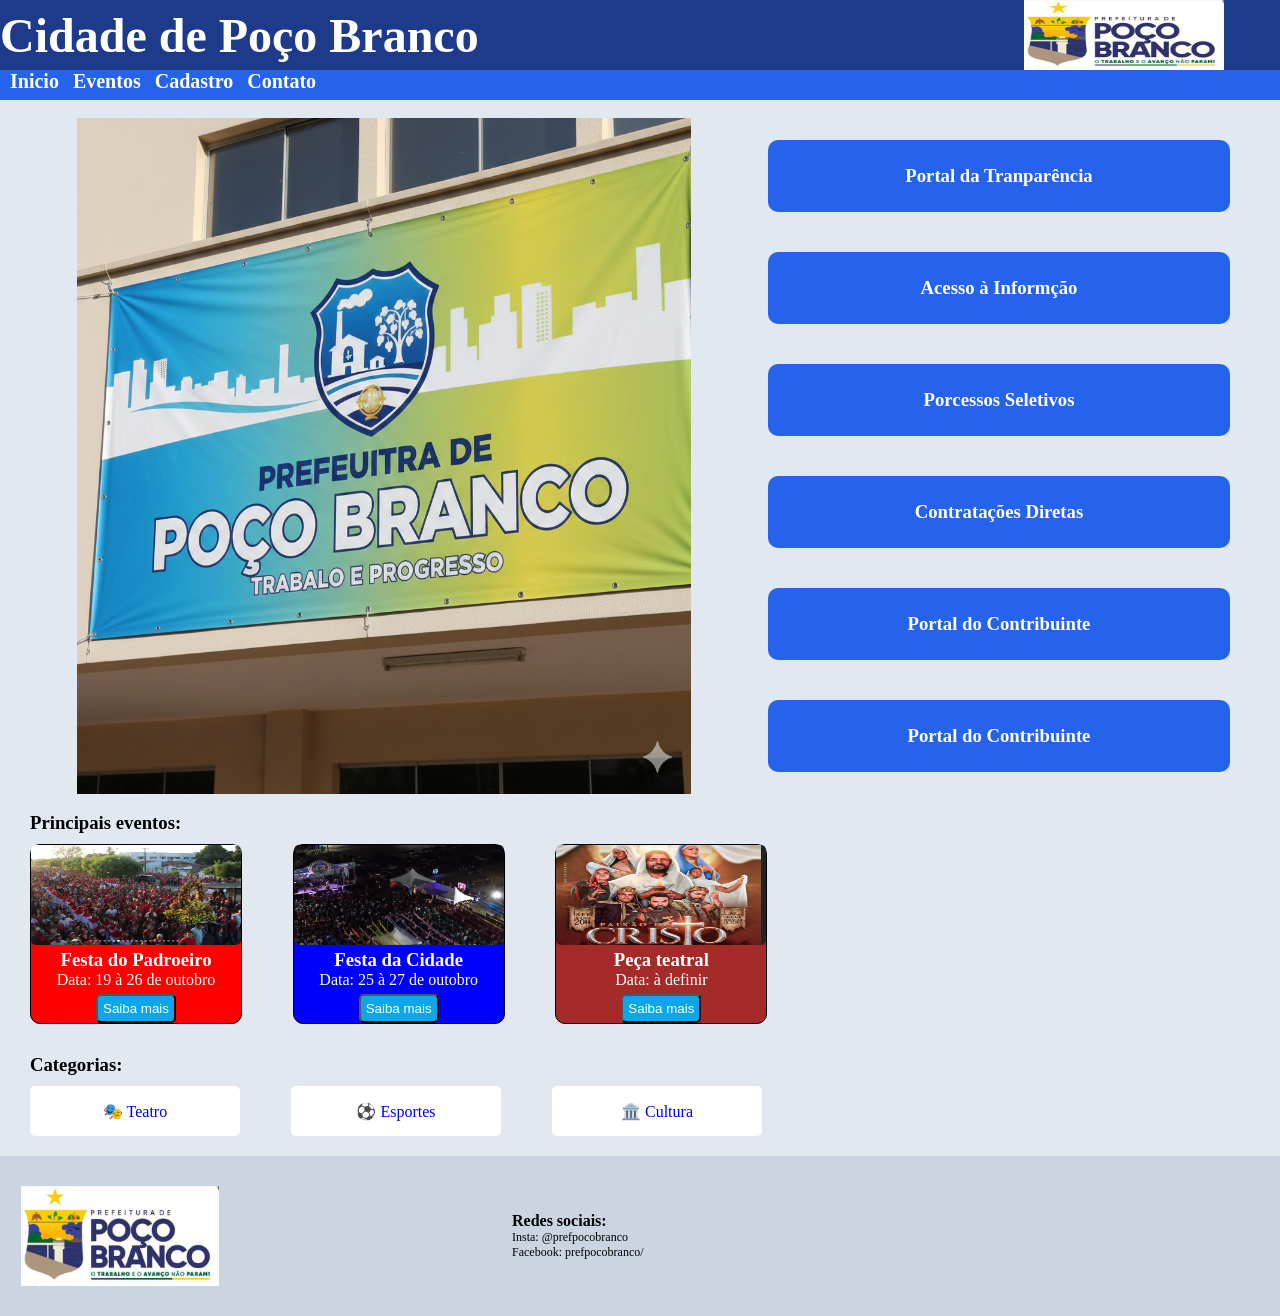
<file: index.html>
<!DOCTYPE html>
<html lang="pt-BR">

<head>
    <meta charset="UTF-8">
    <meta name="viewport" content="width=device-width, initial-scale=1.0">
    <link rel="stylesheet" href="estilo/header.css">
    <link rel="stylesheet" href="estilo/main.css">
    <link rel="stylesheet" href="estilo/footer.css">
    <title>my project</title>
</head>

<body>
    <header class="header">
        <div class="container">
            <h1>Cidade de Poço Branco</h1>
            <img class="logo-pb" src="imagens/image-logo.png" alt="">
        </div>
    </header>

    <nav class="nav">
        <div class="nav">
            <a href="index.html" class="links"><strong>Inicio</strong></a>
            <a href="eventos.html" class="links"><strong>Eventos</strong></a>
            <a href="cadastros.html" class="links"><strong>Cadastro</strong></a>
            <a href="contato.html" class="links"><strong>Contato</strong></a>
        </div>
    </nav>
    <section class="eventos">
    </section>


    <main class="main">
        <img class="img" src="imagens/image-pb.png" alt="">

        <div class="quadro-avisos">
            <h3 class="aviso">Portal da Tranparência</h3>
            <h3 class="aviso">Acesso à Informção</h3>
            <h3 class="aviso">Porcessos Seletivos</h3>
            <h3 class="aviso">Contratações Diretas</h3>
            <h3 class="aviso">Portal do Contribuinte</h3>
            <h3 class="aviso">Portal do Contribuinte</h3>
        </div>

        <h3 class="destaque">Principais eventos:</h3><br>
        <div class="cards">
            <div style="background-color: red;" class="card">
                <img class="img-card" src="imagens/segrado.png" alt="">
                <h3>Festa do Padroeiro</h3>
                <p>Data: 19 à 26 de outobro</p>
                <button class="buttom-saber-mais"><a class="link-destaque" href="">Saiba mais</a></button>
            </div>

            <div style="background-color: blue;" class="card">
                <img class="img-card" src="imagens/festa-cidade.png" alt="">
                <h3>Festa da Cidade</h3>
                <p>Data: 25 à 27 de outobro</p>
                <button class="buttom-saber-mais"><a class="link-destaque" href="">Saiba mais</a></button>
            </div>

            <div style="background-color: brown;" class="card">
                <img class="img-card" src="imagens/peca.png" alt="">
                <h3>Peça teatral</h3>
                <p>Data: à definir</p>
                <button class="buttom-saber-mais"><a class="link-destaque" href="">Saiba mais</a></button>
            </div>
        </div>
        
        <br>
        <h3 class="destaque">Categorias:</h3><br>
        <div class="categorias">
            <div class="lista-categorias">
                <a href="#" class="categoria text">🎭 Teatro</a>
                <a href="#" class="categoria">⚽ Esportes</a>
                <a href="#" class="categoria">🏛️ Cultura</a>
            </div>
        </div>
        
    </main>

    <footer>
        <img class="logo-footer" src="imagens/image-logo.png" alt="">
        <div class="redes">
            <h4>Redes sociais:</h4>
            <p class="redes-sociais">Insta: @prefpocobranco</p>
            <p class="redes-sociais">Facebook: prefpocobranco/</p>
        </div>
    </footer>
</body>

</html>
</file>
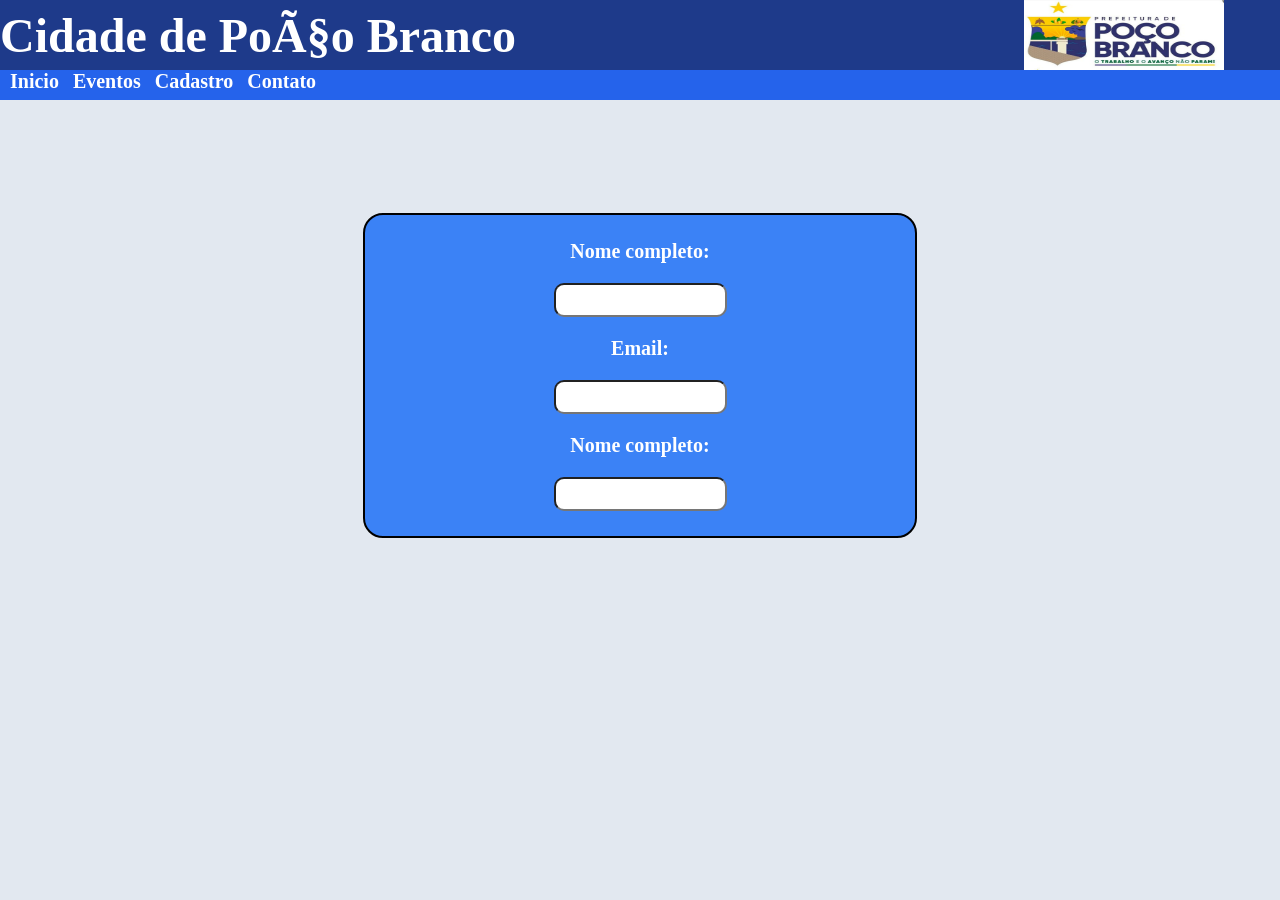
<file: cadastros.html>
<!DOCTYPE html>
<html lang="pt-BR>
<head>
    <meta charset="UTF-8">
    <meta name="viewport" content="width=device-width, initial-scale=1.0">
    <title>Document</title>
    <link rel="stylesheet" href="estilo/header.css">
    <link rel="stylesheet" href="estilo/main.css">
    <link rel="stylesheet" href="estilo/footer.css">
    <link rel="stylesheet" href="estilo/cadastro.css">
</head>
<body>
    <header class="header">
        <div class="container">
            <h1>Cidade de Poço Branco</h1>
            <img class="logo-pb" src="imagens/image-logo.png" alt="">
        </div>
    </header>

    <nav class="nav">
        <div class="nav">
            <a href="index.html" class="links"><strong>Inicio</strong></a>
            <a href="" class="links"><strong>Eventos</strong></a>
            <a href="cadastros.html" class="links"><strong>Cadastro</strong></a>
            <a href="" class="links"><strong>Contato</strong></a>
        </div>
    </nav>

    <main class="main-cadastro">
        <form class="form-cadastro" method="post" action="">
            <label for="Nome"><strong>Nome completo:</strong></label>
            <input class="inputs" type="text"> 
            <label for="Email"><strong>Email:</strong></label>
            <input class="inputs" type="email">
            <label for="Nome"><strong>Nome completo:</strong></label>
            <input class="inputs" type="tel">
        </form>
    </main>
</body>
</html>
</file>
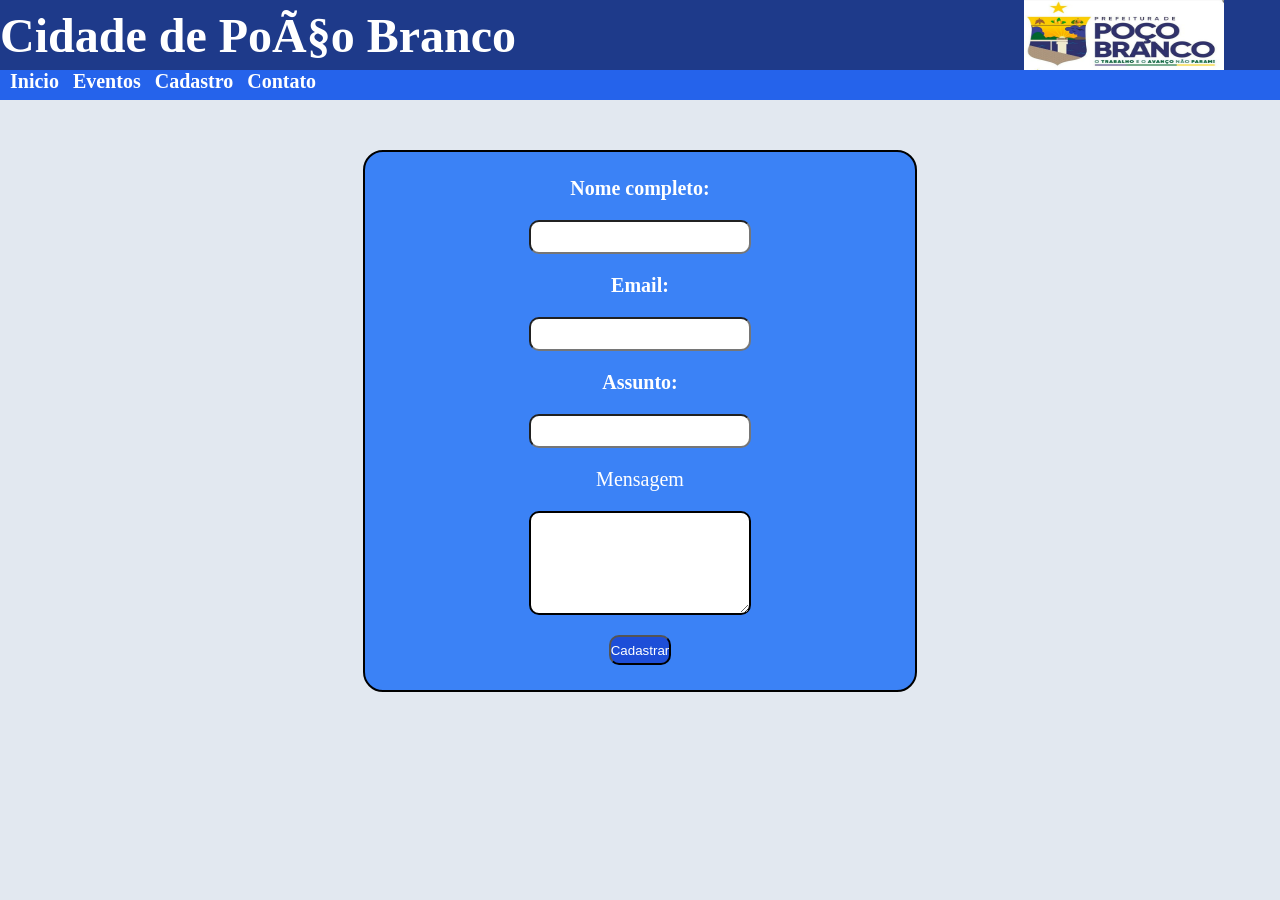
<file: contato.html>
<!DOCTYPE html>
<html lang="pt-BR>
<head>
    <meta charset="UTF-8">
    <meta name="viewport" content="width=device-width, initial-scale=1.0">
    <title>Document</title>
    <link rel="stylesheet" href="estilo/header.css">
    <link rel="stylesheet" href="estilo/main.css">
    <link rel="stylesheet" href="estilo/footer.css">
    <link rel="stylesheet" href="estilo/cadastro.css">
    <link rel="stylesheet" href="estilo/eventos.css">
</head>
<body>
    <header class="header">
        <div class="container">
            <h1>Cidade de Poço Branco</h1>
            <img class="logo-pb" src="imagens/image-logo.png" alt="">
        </div>
    </header>

    <nav class="nav">
        <div class="nav">
            <a href="index.html" class="links"><strong>Inicio</strong></a>
            <a href="eventos.html" class="links"><strong>Eventos</strong></a>
            <a href="cadastros.html" class="links"><strong>Cadastro</strong></a>
            <a href="contato.html" class="links"><strong>Contato</strong></a>
        </div>
    </nav>

    <main class="main-cadastro">
        <form class="form-cadastro" method="post" action="">
            <label for="Nome"><strong>Nome completo:</strong></label>
            <input class="inputs" type="text"> 

            <label for="Email"><strong>Email:</strong></label>
            <input class="inputs" type="email">

            <label for="Assunto"><strong>Assunto:</strong></label>
            <input class="inputs" type="text">

            <label for="Mensagem">Mensagem</label>
            <textarea id="text-area" class="inputs" name="" id=""></textarea>
            
            <input class="buttom" type="submit" name="Enviar" value="Cadastrar">
        </form>
    </main>
</body>
</html>
</file>
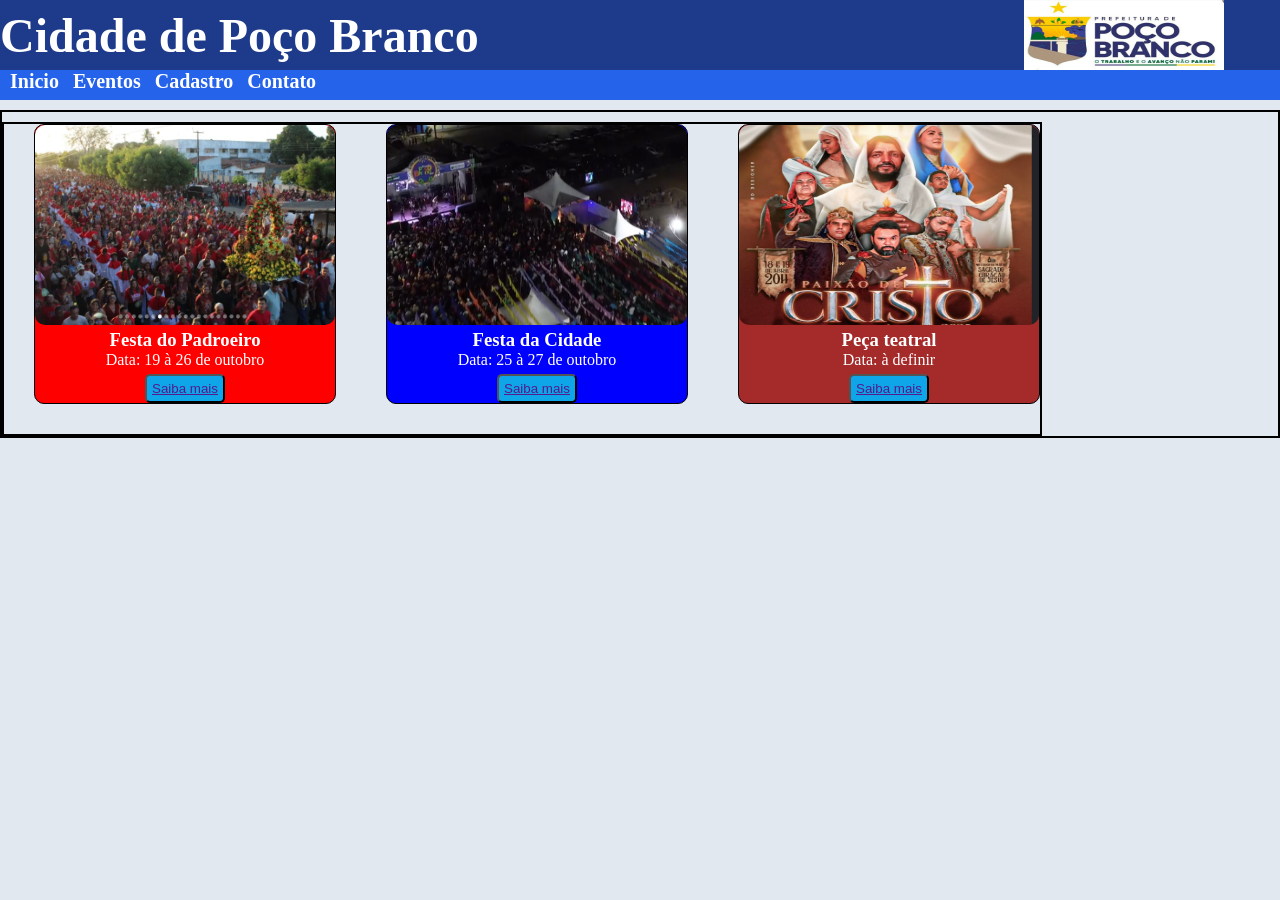
<file: eventos.html>
<!DOCTYPE html>
<html lang="pt-BR">

<head>
    <meta charset="UTF-8">
    <meta name="viewport" content="width=device-width, initial-scale=1.0">
    <link rel="stylesheet" href="estilo/header.css">
    <link rel="stylesheet" href="estilo/main.css">
    <link rel="stylesheet" href="estilo/footer.css">
    <link rel="stylesheet" href="estilo/eventos.css">
    <title>Document</title>
</head>

<body>
    <header class="header">
        <div class="container">
            <h1>Cidade de Poço Branco</h1>
            <img class="logo-pb" src="imagens/image-logo.png" alt="">
        </div>
    </header>

    <nav class="nav">
        <div class="nav">
            <a href="index.html" class="links"><strong>Inicio</strong></a>
            <a href="" class="links"><strong>Eventos</strong></a>
            <a href="cadastros.html" class="links"><strong>Cadastro</strong></a>
            <a href="contato.html" class="links"><strong>Contato</strong></a>
        </div>
    </nav>
    
    <aside class="todos-os-eventos"">
        <div class="todos-os-eventos">
            <div class="quadro-evento" style="background-color: red;">
                <img class="img-evento" src="imagens/segrado.png" alt="">
                <h3>Festa do Padroeiro</h3>
                <p>Data: 19 à 26 de outobro</p>
                <button  class="buttom-saber-mais"><a " href="">Saiba mais</a></button>
            </div>

            <div class="quadro-evento" style="background-color: blue;" >
                <img class="img-evento" src="imagens/festa-cidade.png" alt="">
                <h3>Festa da Cidade</h3>
                <p>Data: 25 à 27 de outobro</p>
                <button class="buttom-saber-mais"><a " href="">Saiba mais</a></button>
            </div>

            <div class="quadro-evento" style="background-color: brown;" >
                <img class="img-evento" src="imagens/peca.png" alt="">
                <h3>Peça teatral</h3>
                <p>Data: à definir</p>
                <button class="buttom-saber-mais" ><a " href="">Saiba mais</a></button>
            </div>
        </div>
    </aside>

</body>

</html>
</file>
<file: estilo/header.css>
* { 
    margin: 0; 
    padding: 0;  
}
body{
    background-color: #e2e8f0;
}

h1{
    color: white;
    display: inline-block;
    font-size: clamp(1.5rem, 5vw, 3rem);
}

.container{
    display: grid;
    grid-template-columns: 4fr 1fr;
    align-items: center;
}

.logo{
    display: inline-block;
}

.logo-pb{
    display: inline-block;
    right: 0px;
    width: 200px;
    height: 70px;
    right: 0px;
}

.header{
    background-color: #1e3a8a;
    margin-bottom: 0px;
}

.nav{
    position: sticky;
    top: 0px;
    background-color: #2563eb;
    height: 30px;
    gap: 10px;
}

.links{
    margin-top: 4px;
    margin-left: 10px;
    text-decoration: none;
    color: white;
    font-size: 20px;
}
</file>
<file: estilo/main.css>
main{
    display: grid;
    align-items: start;
    grid-template-columns: 3fr 2fr;
}

@media (max-width: 1000px) {
    .main {
        grid-template-columns: 1fr; 
    }

    .quadro-avisos{
        margin-left: 50px;
    }

}
.img{
    display: inline-block;
    margin: auto;
    height: 95%;
    max-width: 80%;
}

.quadro-avisos{
    height: 100%;
    display: inline-block;
    
    margin-top: 30px;
    margin-right: 50px;
}

.aviso{
    padding: 25px;
    margin: 10px 0px 40px 0px;
    background-color: #2563eb;
    color: white;
    border-radius: 10px;
    text-align: center;
}

.cards{
    display: grid;
    grid-template-columns: 1fr 1fr 1fr ;
    gap: 20px;
    margin-top: 10px;
}

@media (max-width: 800px){
    .cards{
        grid-template-columns: 1fr;
        margin-left: 30px;
    }
}

.card{
    margin-left: 30px;
    text-align: center;
    width: 210px;
    border: 1px solid black;
    border-radius: 10px;
    margin-bottom: 30px;
    color: white;
}

.img-card{
    width: 210px;
    height: 100px;
    border-radius: 5px;
}

.buttom-saber-mais{
    background-color: #0ea5e9;
    color: white;
    border-radius: 5px;
    margin-top: 5px;
    padding: 5px;
}

.link-destaque{
    color: white;
    text-decoration: none;
}

.destaque{
    margin-left: 30px;
}

.categorias{
    margin-left: 30px;
    margin-bottom: 20px;
}

.lista-categorias{
    display: grid;
    grid-template-columns: 1fr 1fr 1fr;
    gap: 45px;
    margin-top: 10px;
}

.categoria{
    text-align: center;
    width: 210px;
    height: 50px;
    border-radius: 5px;
    background-color: white;

    display: flex;
    align-items: center;      
    justify-content: center;
    text-decoration: none;
}

.categoria:hover{
  transform: translateY(-4px);
  box-shadow: 0 8px 18px rgba(0,0,0,0.12);
}

@media (max-width: 768px){
    .lista-categorias{
        grid-template-columns: 1fr;
        margin-left: 30px;
    }
}
</file>
<file: estilo/footer.css>
footer{
    display: flex ;
    background-color: #cbd5e1;
    align-items: center;
    display: grid;
    grid-template-columns: 0.5fr 1fr;
         ;
}

.logo-footer{
    display: inline-block;
    max-width: 300px;
    height: 100px;
    margin-left: 5%;
    margin-top: 30px;
    margin-bottom: 30px;
}

@media (max-width: 480px){
    img.logo-footer{
        width: 150px;
    }
}

.redes{
    display: inline-block;
    margin-left: 10%;
}

.redes-sociais{
    font-size: 12px;
}
</file>
<file: estilo/cadastro.css>
.main-cadastro{
    display: flex;
    justify-content: center;
    align-items: center;
    min-height: 500px;  
}

.form-cadastro {
    display: grid;
    gap: 20px;
    font-size: 20px;
    text-align: center;
    justify-content: center;
    width: 90%;
    max-width: 500px;
    
    background-color: #3b82f6;
    border-radius: 20px;
    color: white;
    border: 2px solid black;
    padding: 25px;
    margin-top: 50px;
}

@media (max-width: 768px){
     .form-cadastro{
        margin: 0px;
        font-size: 14px;
        padding: 0px;
    }

    .inputs{
        margin: 0;
        height: 30px;
    }
}

.inputs{
    margin: 0px 10px 0px 10px;
    border-radius: 10px;
    height: 30px;
}

.buttom{
    margin: 0px 90px 0px 90px;
    border-radius: 10px;
    height: 30px;
    color: white;
    background-color: #1d4ed8;
}

.termo{
    display: inline;
    font-size: 15px;
}

input:focus{
    border: 3px solid black;
}

#text-area{
    height: 100px;
    border: 2px solid black;
}
</file>
<file: estilo/eventos.css>
.todos-os-eventos{
    display: grid;
    grid-template-columns: 1fr 1fr 1fr ;
    gap: 20px;
    margin-top: 10px;
    border: 2px solid black;
}

@media (max-width: 800px){
    .cards{
        grid-template-columns: 1fr;
        margin-left: 30px;
    }
}

.quadro-evento{
    margin-left: 30px;
    text-align: center;
    width: 300px;
    border: 1px solid black;
    border-radius: 10px;
    margin-bottom: 30px;
    color: white;
}

.img-evento{
   width: 300px;
   height: 200px;
   border-radius: 10px;
}

.link-destaque{
    color: white;
    text-decoration: none;
}
</file>
